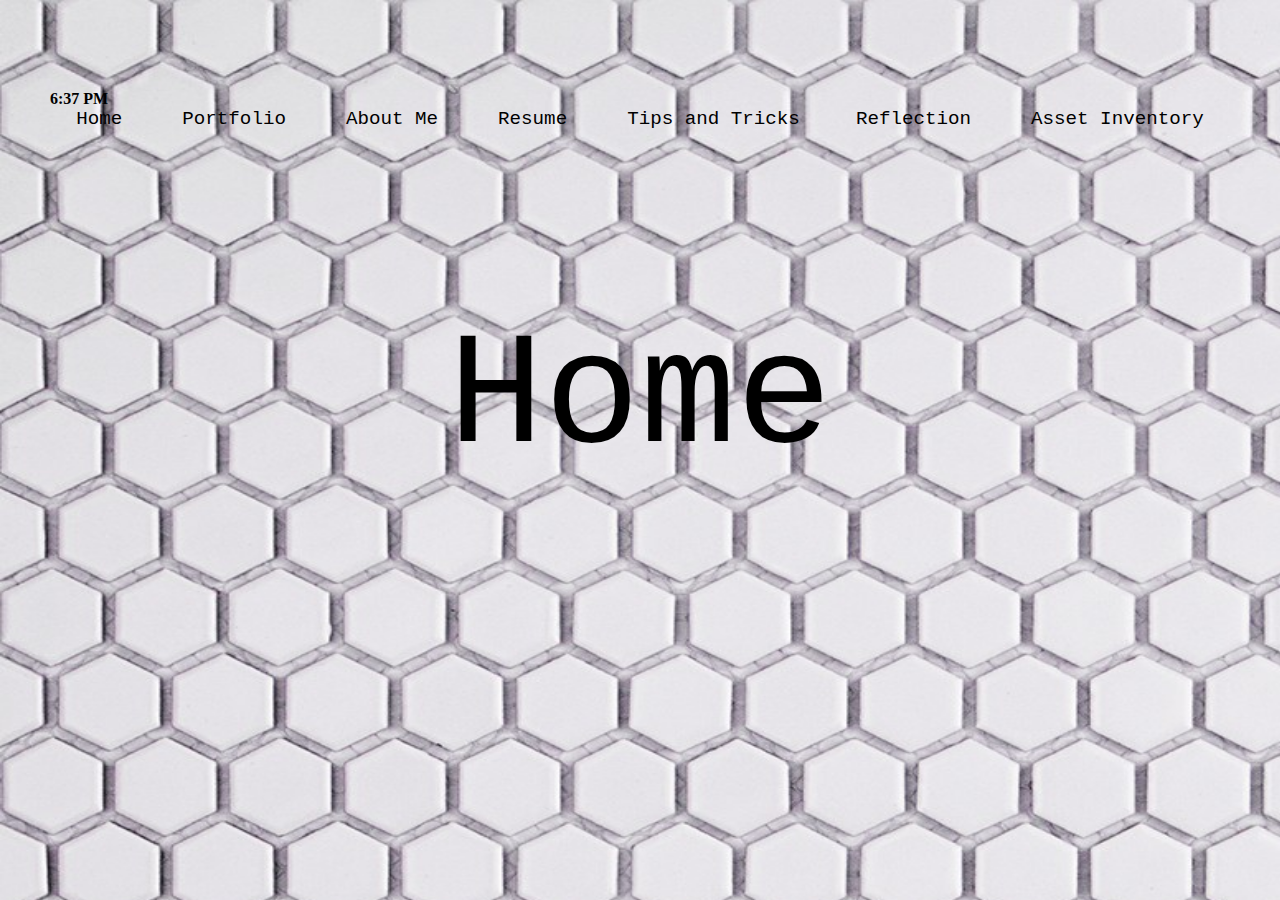
<file: my_website/index.html>
<!doctype html>
<html lang="en">
</h1>
<script type="text/javascript">
  var currentTime = new Date();
  var hours = currentTime.getHours();
  var minutes = currentTime.getMinutes();
  var suffix = "AM";  // use AM by default

  if (minutes < 10)
    minutes = "0" + minutes;

  if (hours >= 12) {
    suffix = "PM";
    hours = hours - 12;
  }
  if (hours == 0) {
    hours = 12;
  }

  document.write("<b><div id='d1'>" + hours + ":" +
   minutes + " " + suffix + "</div></b>");

</script>
  <head>
       <style>
    /* unvisited link */
a:link {
    color: black;
}

/* visited link */
a:visited {
    color: black;
}

/* mouse over link */
a:hover {
    color: black;
}

/* selected link */
a:active {
    color: black;
}
a:link {
    text-decoration: none;
}

a:visited {
    text-decoration: none;
}

a:hover {
    text-decoration: underline;
}

a:active {
    text-decoration: none;
}
</style>
<style>
body {
    margin: 50px 50px 50px 50px;
}
</style>
    <meta charset="utf-8">
    <title>Home</title>
  <center> <a href="index.html"style=font-family:courier;font-size:120%>Home</a> &nbsp;&nbsp;&nbsp;&nbsp;&nbsp;&nbsp;&nbsp;&nbsp;&nbsp;&nbsp;&nbsp;&nbsp;&nbsp;
    <a href="portfolio.html"blank" style=font-family:courier;font-size:120%>Portfolio</a> &nbsp;&nbsp;&nbsp;&nbsp;&nbsp;&nbsp;&nbsp;&nbsp;&nbsp;&nbsp;&nbsp;&nbsp;&nbsp;
    <a href="aboutme.html"style=font-family:courier;font-size:120%>About Me</a> &nbsp;&nbsp;&nbsp;&nbsp;&nbsp;&nbsp;&nbsp;&nbsp;&nbsp;&nbsp;&nbsp;&nbsp;&nbsp;
    <a href="resume.html"style=font-family:courier;font-size:120%>Resume</a> &nbsp;&nbsp;&nbsp;&nbsp;&nbsp;&nbsp;&nbsp;&nbsp;&nbsp;&nbsp;&nbsp;&nbsp;&nbsp;
    <a href="tipsandtricks.html"style=font-family:courier;font-size:120%>Tips and Tricks</a> &nbsp;&nbsp;&nbsp;&nbsp;&nbsp;&nbsp;&nbsp;&nbsp;&nbsp;&nbsp;&nbsp;&nbsp;
    <a href="reflection.html"style=font-family:courier;font-size:120%>Reflection</a> &nbsp;&nbsp;&nbsp;&nbsp;&nbsp;&nbsp;&nbsp;&nbsp;&nbsp;&nbsp;&nbsp;&nbsp;&nbsp;
    <a href="assetinventory.html"style=font-family:courier;font-size:120%>Asset Inventory</a> &nbsp;&nbsp;&nbsp;&nbsp;&nbsp;&nbsp;&nbsp;&nbsp;&nbsp;&nbsp;&nbsp;&nbsp;&nbsp;
    <br>
    </style
  </head>
  <style> 
body {
    background: url("img_flwr.gif");
    background-size: 1650px 1400px;
    background-repeat: no-repeat;
    padding-top: 40px;
}
</style>
  <body style="background-image:url(images/whitetile.jpg)">
  <style>
table,th,td {
  border : 1px solid black;
  border-collapse: collapse;
}
th,td {
  padding: 5px;
}
</style>

</body>
  <center><p style="font-family:courier;font-size:1000%">Home</p></center> 
  </body>
  </html>
</file>
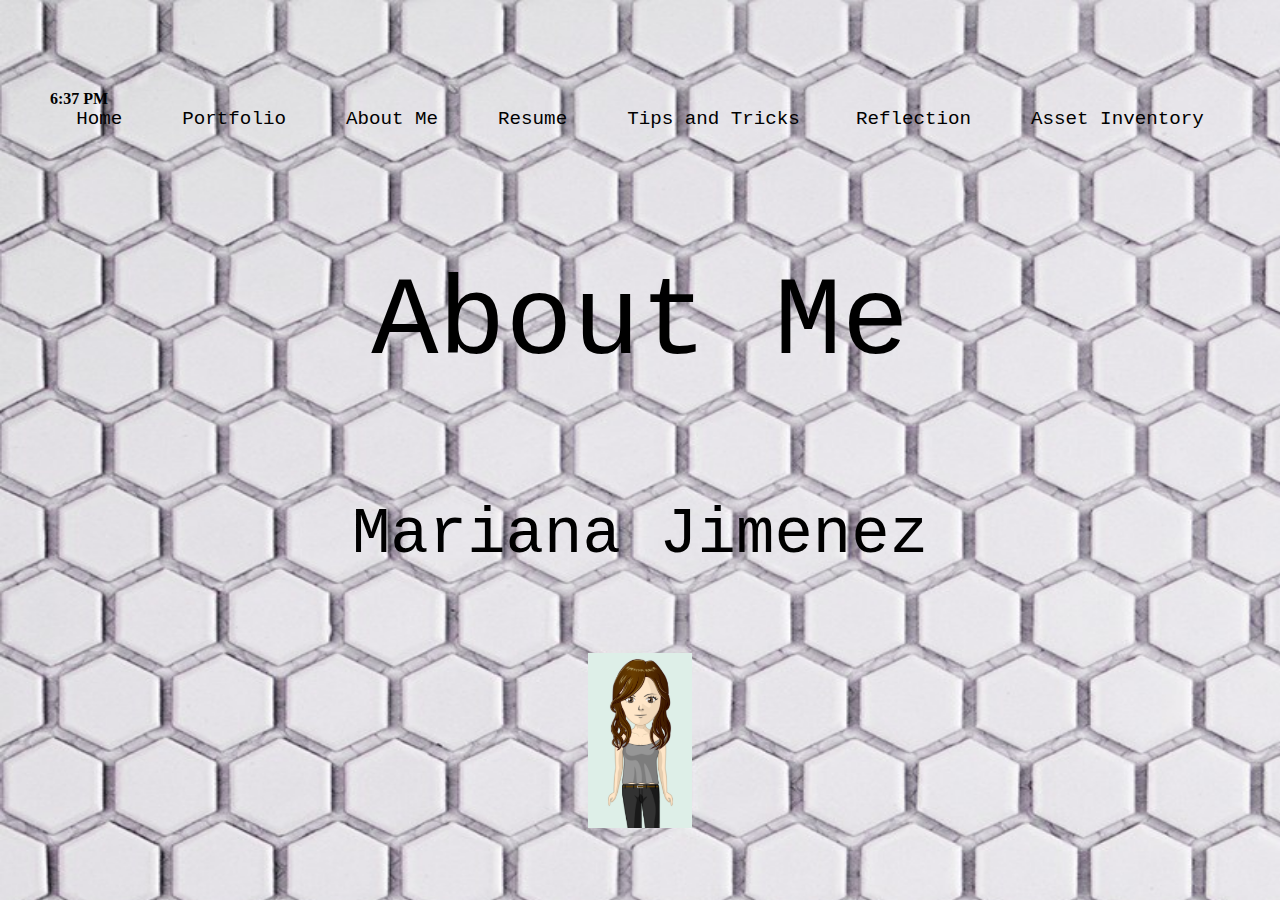
<file: my_website/aboutme.html>
<!doctype html>
<html lang="en">
</h1>
<script type="text/javascript">
  var currentTime = new Date();
  var hours = currentTime.getHours();
  var minutes = currentTime.getMinutes();
  var suffix = "AM";  // use AM by default

  if (minutes < 10)
    minutes = "0" + minutes;

  if (hours >= 12) {
    suffix = "PM";
    hours = hours - 12;
  }
  if (hours == 0) {
    hours = 12;
  }

  document.write("<b><div id='d1'>" + hours + ":" +
   minutes + " " + suffix + "</div></b>");
   
</script>
  <head>
         <style>
    /* unvisited link */
a:link {
    color: black;
}

/* visited link */
a:visited {
    color: black;
}

/* mouse over link */
a:hover {
    color: black;
}

/* selected link */
a:active {
    color: black;
}
a:link {
    text-decoration: none;
}

a:visited {
    text-decoration: none;
}

a:hover {
    text-decoration: underline;
}

a:active {
    text-decoration: none;
}
</style>
<style>
body {
    margin: 50px 50px 50px 50px;
}
</style>
    <meta charset="utf-8">
    <title>About Me</title>
     <center> <a href="index.html"style=font-family:courier;font-size:120%>Home</a> &nbsp;&nbsp;&nbsp;&nbsp;&nbsp;&nbsp;&nbsp;&nbsp;&nbsp;&nbsp;&nbsp;&nbsp;&nbsp;
    <a href="portfolio.html"blank" style=font-family:courier;font-size:120%>Portfolio</a> &nbsp;&nbsp;&nbsp;&nbsp;&nbsp;&nbsp;&nbsp;&nbsp;&nbsp;&nbsp;&nbsp;&nbsp;&nbsp;
    <a href="aboutme.html"style=font-family:courier;font-size:120%>About Me</a> &nbsp;&nbsp;&nbsp;&nbsp;&nbsp;&nbsp;&nbsp;&nbsp;&nbsp;&nbsp;&nbsp;&nbsp;&nbsp;
    <a href="resume.html"style=font-family:courier;font-size:120%>Resume</a> &nbsp;&nbsp;&nbsp;&nbsp;&nbsp;&nbsp;&nbsp;&nbsp;&nbsp;&nbsp;&nbsp;&nbsp;&nbsp;
    <a href="tipsandtricks.html"style=font-family:courier;font-size:120%>Tips and Tricks</a> &nbsp;&nbsp;&nbsp;&nbsp;&nbsp;&nbsp;&nbsp;&nbsp;&nbsp;&nbsp;&nbsp;&nbsp;
    <a href="reflection.html"style=font-family:courier;font-size:120%>Reflection</a> &nbsp;&nbsp;&nbsp;&nbsp;&nbsp;&nbsp;&nbsp;&nbsp;&nbsp;&nbsp;&nbsp;&nbsp;&nbsp;
    <a href="assetinventory.html"style=font-family:courier;font-size:120%>Asset Inventory</a> &nbsp;&nbsp;&nbsp;&nbsp;&nbsp;&nbsp;&nbsp;&nbsp;&nbsp;&nbsp;&nbsp;&nbsp;&nbsp;
  </head>
    <style> 
body {
    background: url("img_flwr.gif");
    background-size: 1650px 1400px;
    background-repeat: no-repeat;
    padding-top: 40px;
}
</style>
   <body style="background-image:url(images/whitetile.jpg)">
  <br>
  <body>
  <center><p style="font-family:courier;font-size:700%">About Me</p></center> 
  <center><p style="font-family:courier;font-size:400%">Mariana Jimenez</p></center> 
   <br>
   <center><img src="images/avatar.PNG" alt="Avatar" height="175"></center>

  </body>
</html>
</file>
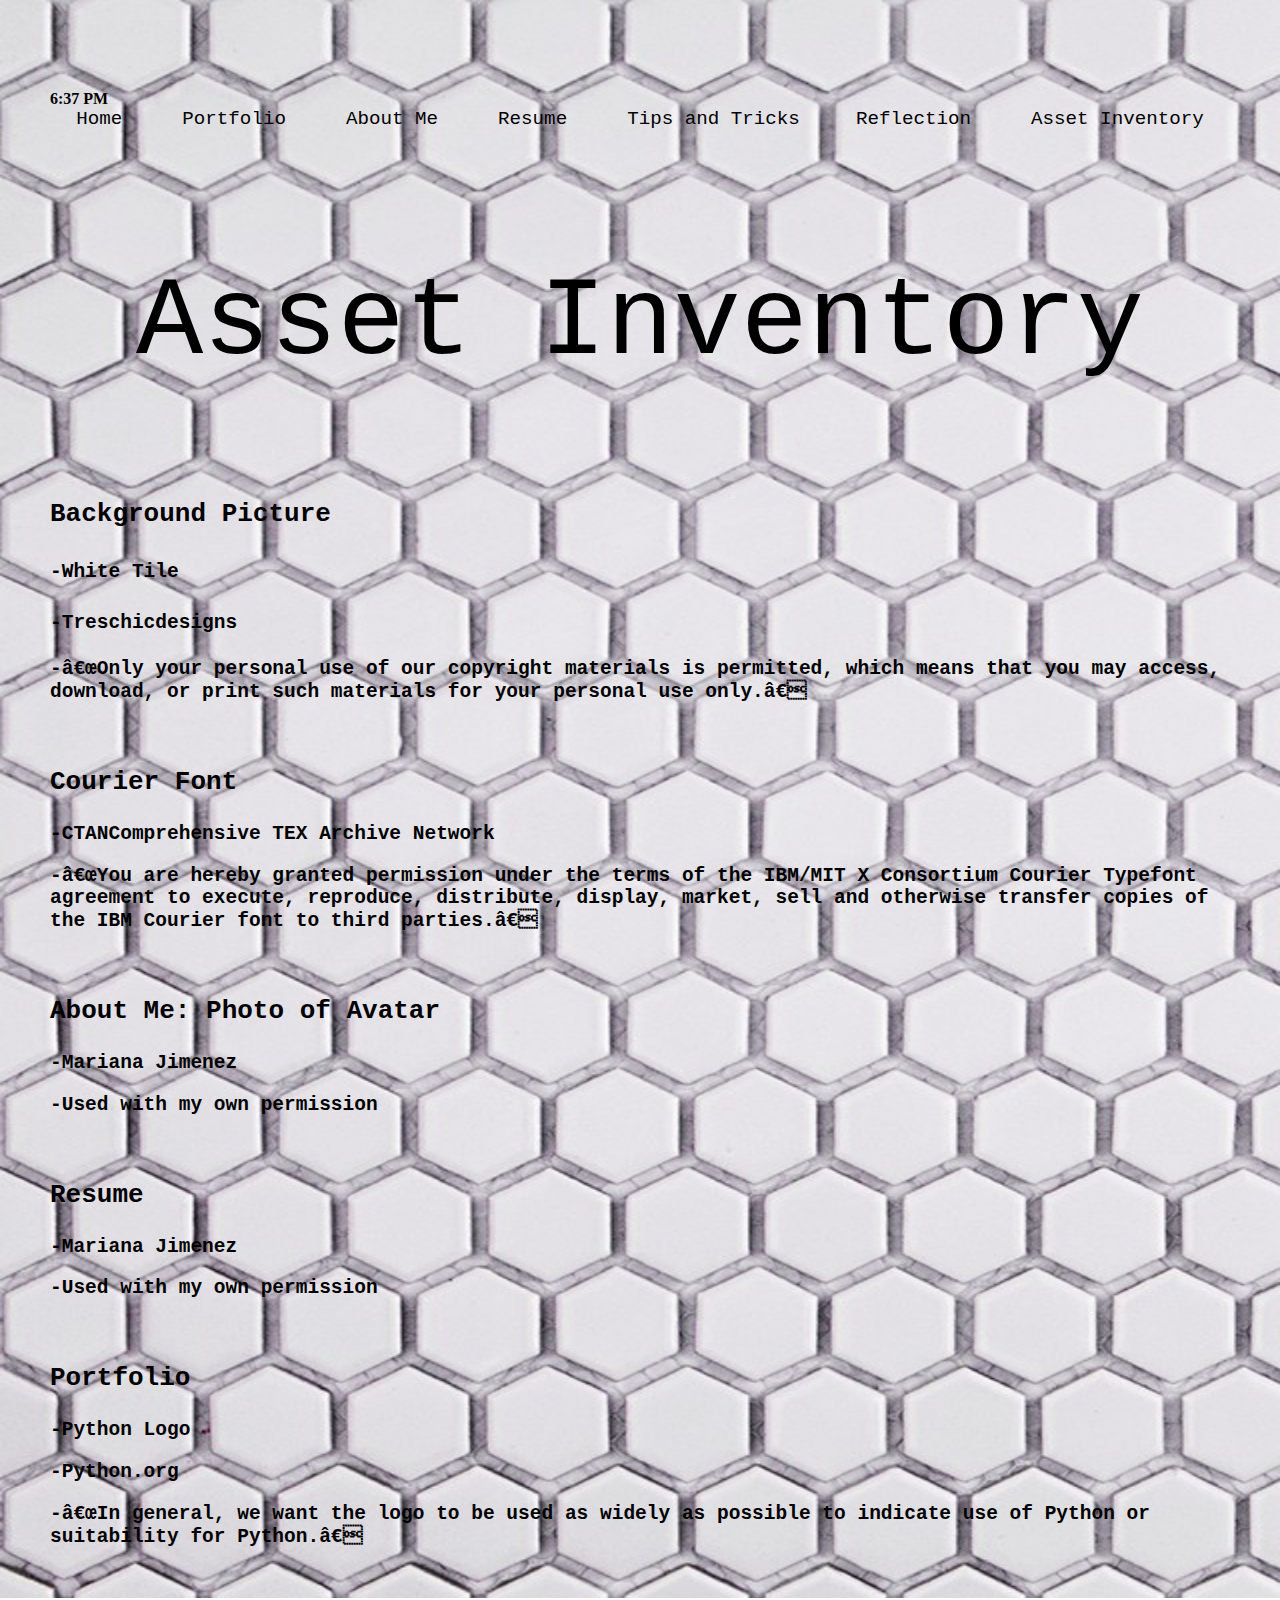
<file: my_website/assetinventory.html>
<!doctype html>
<html lang="en">
</h1>
<style>
serif {
    font-family: "Courier New", Courier, serif;
}

</style>
<script type="text/javascript">
  var currentTime = new Date();
  var hours = currentTime.getHours();
  var minutes = currentTime.getMinutes();
  var suffix = "AM";  // use AM by default

  if (minutes < 10)
    minutes = "0" + minutes;

  if (hours >= 12) {
    suffix = "PM";
    hours = hours - 12;
  }
  if (hours == 0) {
    hours = 12;
  }
  
  document.write("<b><div id='d1'>" + hours + ":" +
   minutes + " " + suffix + "</div></b>");

</script>
  <head>
       <style>
    /* unvisited link */
a:link {
    color: black;
}

/* visited link */
a:visited {
    color: black;
}

/* mouse over link */
a:hover {
    color: black;
}

/* selected link */
a:active {
    color: black;
}
a:link {
    text-decoration: none;
}

a:visited {
    text-decoration: none;
}

a:hover {
    text-decoration: underline;
}

a:active {
    text-decoration: none;
}
</style>
<style>
body {
    margin: 50px 50px 50px 50px;
}
</style>
    <meta charset="utf-8">
    <title>Home</title>
  <center> <a href="index.html"style=font-family:courier;font-size:120%>Home</a> &nbsp;&nbsp;&nbsp;&nbsp;&nbsp;&nbsp;&nbsp;&nbsp;&nbsp;&nbsp;&nbsp;&nbsp;&nbsp;
    <a href="portfolio.html"blank" style=font-family:courier;font-size:120%>Portfolio</a> &nbsp;&nbsp;&nbsp;&nbsp;&nbsp;&nbsp;&nbsp;&nbsp;&nbsp;&nbsp;&nbsp;&nbsp;&nbsp;
    <a href="aboutme.html"style=font-family:courier;font-size:120%>About Me</a> &nbsp;&nbsp;&nbsp;&nbsp;&nbsp;&nbsp;&nbsp;&nbsp;&nbsp;&nbsp;&nbsp;&nbsp;&nbsp;
    <a href="resume.html"style=font-family:courier;font-size:120%>Resume</a> &nbsp;&nbsp;&nbsp;&nbsp;&nbsp;&nbsp;&nbsp;&nbsp;&nbsp;&nbsp;&nbsp;&nbsp;&nbsp;
    <a href="tipsandtricks.html"style=font-family:courier;font-size:120%>Tips and Tricks</a> &nbsp;&nbsp;&nbsp;&nbsp;&nbsp;&nbsp;&nbsp;&nbsp;&nbsp;&nbsp;&nbsp;&nbsp;
    <a href="reflection.html"style=font-family:courier;font-size:120%>Reflection</a> &nbsp;&nbsp;&nbsp;&nbsp;&nbsp;&nbsp;&nbsp;&nbsp;&nbsp;&nbsp;&nbsp;&nbsp;&nbsp;
    <a href="assetinventory.html"style=font-family:courier;font-size:120%>Asset Inventory</a> &nbsp;&nbsp;&nbsp;&nbsp;&nbsp;&nbsp;&nbsp;&nbsp;&nbsp;&nbsp;&nbsp;&nbsp;&nbsp;
    <br>
    </style
  </head>
  <style> 
body {
    background: url("img_flwr.gif");
    background-size: 2000px 1650px;
    background-repeat: no-repeat;
    padding-top: 40px;
}
</style>
  <body style="background-image:url(images/whitetile.jpg)">
  <style>
table,th,td {
  border : 1px solid black;
  border-collapse: collapse;
}
th,td {
  padding: 5px;
}
</style>

</body>
  <center><p style="font-family:courier;font-size:700%">Asset Inventory</p></center> 
  
<h1><tt><p align="left">Background Picture<p/></tt></h1>
<h2><tt><p align="left">  -White Tile<p/></tt></h2>
<h2><tt><p align="left">  -Treschicdesigns<?p></tt></h2>
<h2><tt><p align="left">  -“Only your personal use of our copyright materials is permitted, which means that you may access, download, or print such materials for your personal use only.”</p>
</tt></h2>
<br>
<h1><tt><p align="left">Courier Font</p></tt></h1>
<h2><tt><p align="left">  -CTANComprehensive TEX Archive Network</p></tt></h2>
<h2><tt><p align="left">  -“You are hereby granted permission under the terms of the IBM/MIT X Consortium Courier Typefont agreement to execute, reproduce, distribute, display, market, sell and otherwise transfer copies of the IBM Courier font to third parties.”
</p></tt></h2>
<br>
<h1><tt><p align="left">About Me: Photo of Avatar</p></tt></h1>
<h2><tt><p align="left">  -Mariana Jimenez</p></tt></h2>
<h2><tt><p align="left">  -Used with my own permission</p></tt></h2>
<br>
<h1><tt><p align="left">Resume</p></tt></h1>
<h2><tt><p align="left">  -Mariana Jimenez</p></tt></h2>
<h2><tt><p align="left">  -Used with my own permission</p></tt></h2>
<br>
<h1><tt><p align="left">Portfolio</p></tt></h1>
<h2><tt><p align="left">  -Python Logo</p></tt></h2>
<h2><tt><p align="left">  -Python.org</p></tt></h2>
<h2><tt><p align="left">  -“In general, we want the logo to be used as widely as possible to indicate use of Python or suitability for Python.”</p></tt></h2>


  </body>
  </html>
</file>
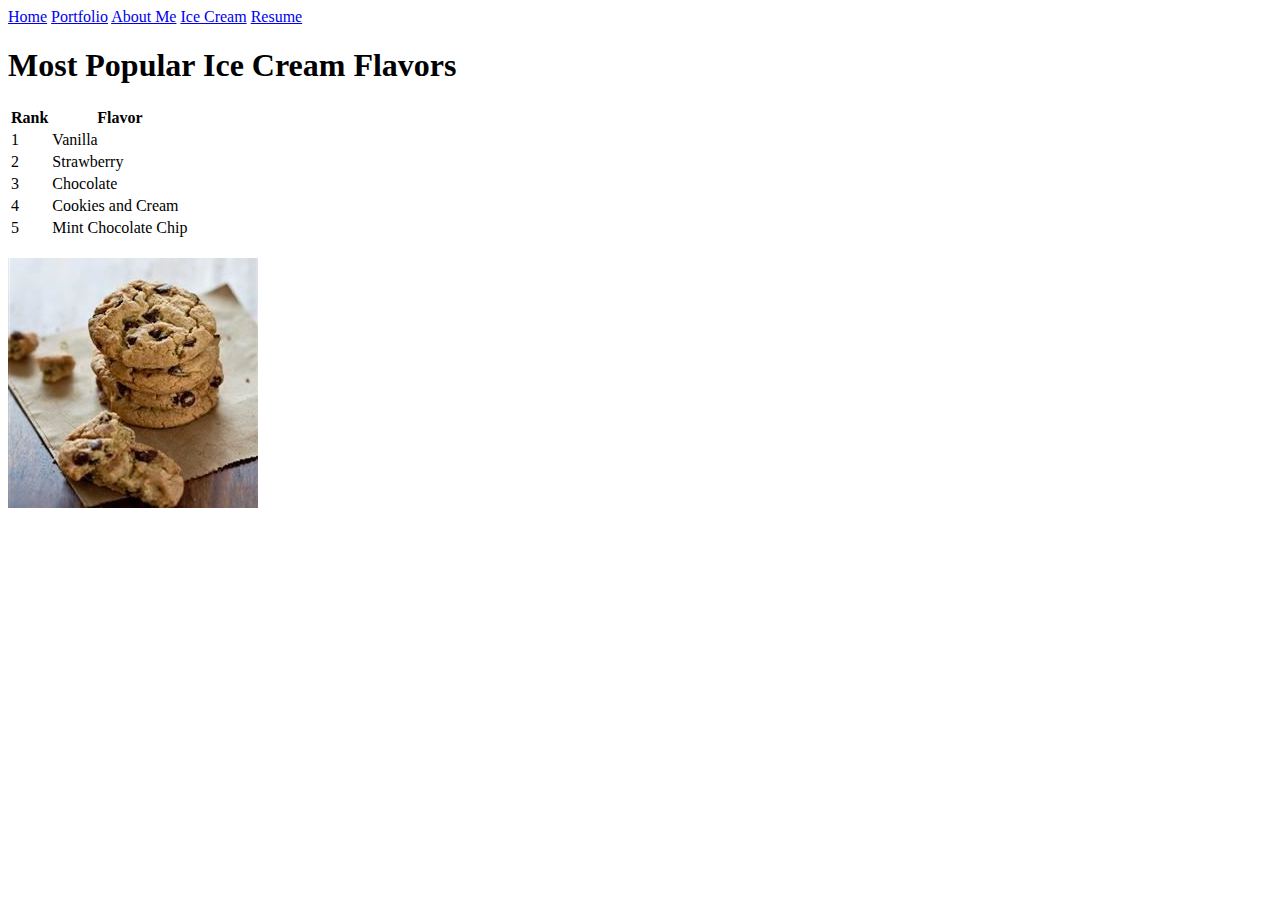
<file: my_website/ice.html>
<!DOCTYPE html>
   <html>
     <head>
        <a href="index.html">Home</a>
        <a href="portfolio.html">Portfolio</a>
        <a href="aboutme.html">About Me</a>
        <a href="ice.html">Ice Cream</a>
        <a href="resume.html">Resume</a>
       <meta charset="utf-8">
       <title>I Scream For Ice Cream!</title>
     </head>
     <body>
       <h1>Most Popular Ice Cream Flavors</h1>
       <table>
        <tr><th>Rank</th><th>Flavor</th></tr>
        <tr><td>1</td><td>Vanilla</td></tr>
        <tr><td>2</td><td>Strawberry</td></tr>
        <tr><td>3</td><td>Chocolate</td></tr>
        <tr><td>4</td><td>Cookies and Cream</td></tr>
        <tr><td>5</td><td>Mint Chocolate Chip</td></tr>
      </table><br>
     <img src="images/cookies.jpg">
    </body>
  </html>
</file>
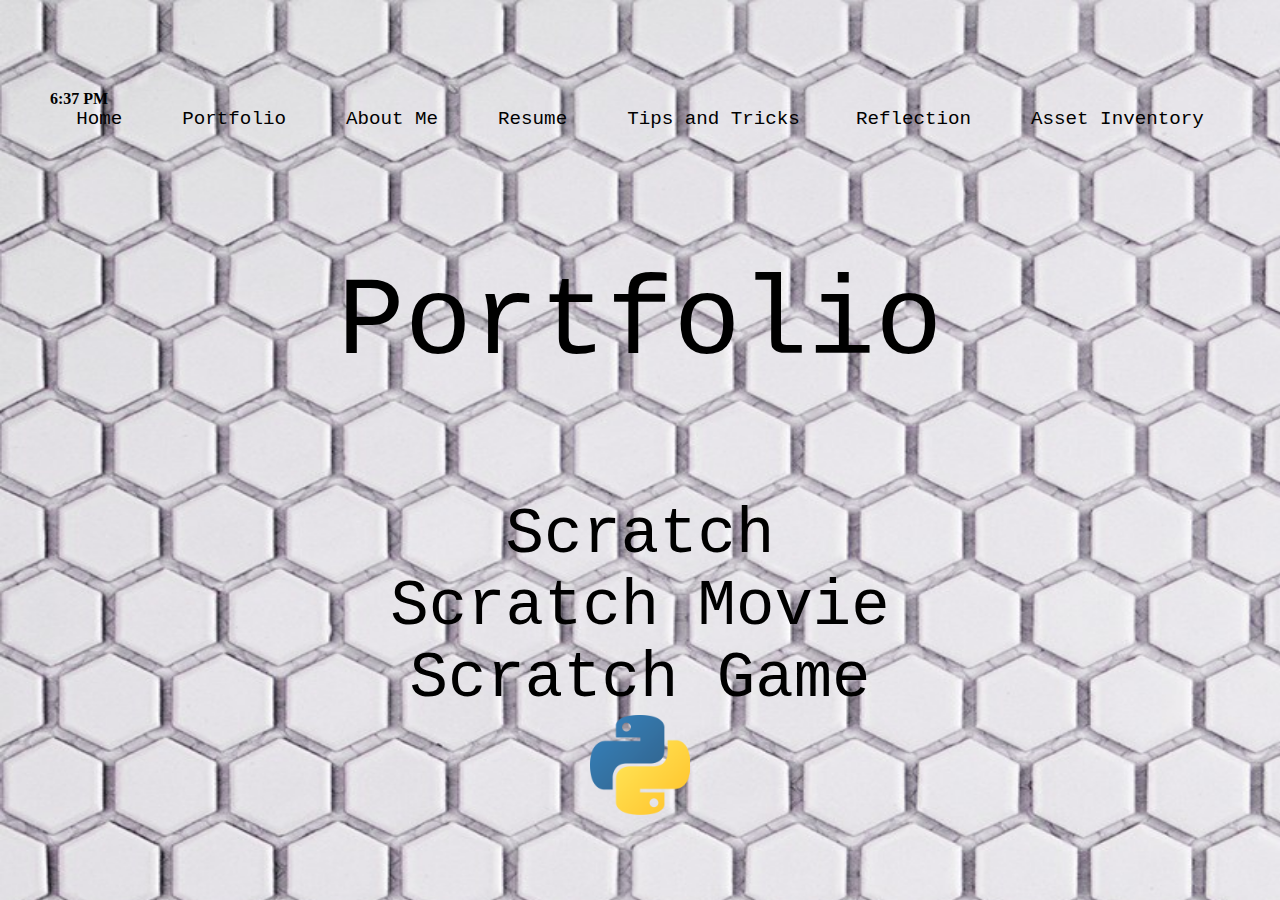
<file: my_website/portfolio.html>
<!doctype html>
</h1>
<script type="text/javascript">
  var currentTime = new Date();
  var hours = currentTime.getHours();
  var minutes = currentTime.getMinutes();
  var suffix = "AM";  // use AM by default

  if (minutes < 10)
    minutes = "0" + minutes;

  if (hours >= 12) {
    suffix = "PM";
    hours = hours - 12;
  }
  if (hours == 0) {
    hours = 12;
  }

  document.write("<b><div id='d1'>" + hours + ":" +
   minutes + " " + suffix + "</div></b>");

</script>
</body>
	<html lang="en">
	  <head>
	    <meta charset="utf-8">
	    <title>Portfolio</title>
	  </head>
	    <style> 
body {
    background: url("img_flwr.gif");
    background-size: 1650px 1400px;
    background-repeat: no-repeat;
    padding-top: 40px;
}
</style>
	
	  <body style="background-image:url(images/whitetile.jpg)">
	  <body>
	  <style>
body {
    margin: 50px 50px 50px 50px;
}
</style>
    <center> <a href="index.html"style=font-family:courier;font-size:120%>Home</a> &nbsp;&nbsp;&nbsp;&nbsp;&nbsp;&nbsp;&nbsp;&nbsp;&nbsp;&nbsp;&nbsp;&nbsp;&nbsp;
    <a href="portfolio.html"blank" style=font-family:courier;font-size:120%>Portfolio</a> &nbsp;&nbsp;&nbsp;&nbsp;&nbsp;&nbsp;&nbsp;&nbsp;&nbsp;&nbsp;&nbsp;&nbsp;&nbsp;
    <a href="aboutme.html"style=font-family:courier;font-size:120%>About Me</a> &nbsp;&nbsp;&nbsp;&nbsp;&nbsp;&nbsp;&nbsp;&nbsp;&nbsp;&nbsp;&nbsp;&nbsp;&nbsp;
    <a href="resume.html"style=font-family:courier;font-size:120%>Resume</a> &nbsp;&nbsp;&nbsp;&nbsp;&nbsp;&nbsp;&nbsp;&nbsp;&nbsp;&nbsp;&nbsp;&nbsp;&nbsp;
    <a href="tipsandtricks.html"style=font-family:courier;font-size:120%>Tips and Tricks</a> &nbsp;&nbsp;&nbsp;&nbsp;&nbsp;&nbsp;&nbsp;&nbsp;&nbsp;&nbsp;&nbsp;&nbsp;
    <a href="reflection.html"style=font-family:courier;font-size:120%>Reflection</a> &nbsp;&nbsp;&nbsp;&nbsp;&nbsp;&nbsp;&nbsp;&nbsp;&nbsp;&nbsp;&nbsp;&nbsp;&nbsp;
     <a href="assetinventory.html"style=font-family:courier;font-size:120%>Asset Inventory</a> &nbsp;&nbsp;&nbsp;&nbsp;&nbsp;&nbsp;&nbsp;&nbsp;&nbsp;&nbsp;&nbsp;&nbsp;&nbsp;
    <br>
    <center><p style="font-family:courier;font-size:700%">Portfolio</p></center> 
    </a>
    <style>
    /* unvisited link */
a:link {
    color: black;
}

/* visited link */
a:visited {
    color: black;
}

/* mouse over link */
a:hover {
    color: black;
}

/* selected link */
a:active {
    color: black;
}
a:link {
    text-decoration: none;
}

a:visited {
    text-decoration: none;
}

a:hover {
    text-decoration: underline;
}

a:active {
    text-decoration: none;
}
</style>
   <center><a href="https://scratch.mit.edu/"target="_blank";<p style="font-family:courier;font-size:400%;color:black">Scratch</a></center> 
   <center><a href="https://scratch.mit.edu/projects/174430163/"target="_blank";<p style="font-family:courier;font-size:400%;color:black">Scratch Movie</a></center>
   <center><a href="https://scratch.mit.edu/projects/176387954/"target="_blank";<p style="font-family:courier;font-size:400%;color:black">Scratch Game</a></center>
   <a href="https://repl.it/@marianajimenez/interactive-fiction"target="_blank">
  <img src="images/python logo.png" alt="interactive fiction" style="width:100px;height:100px;border:0;">
  </a>
  
</body>
</html>
</file>
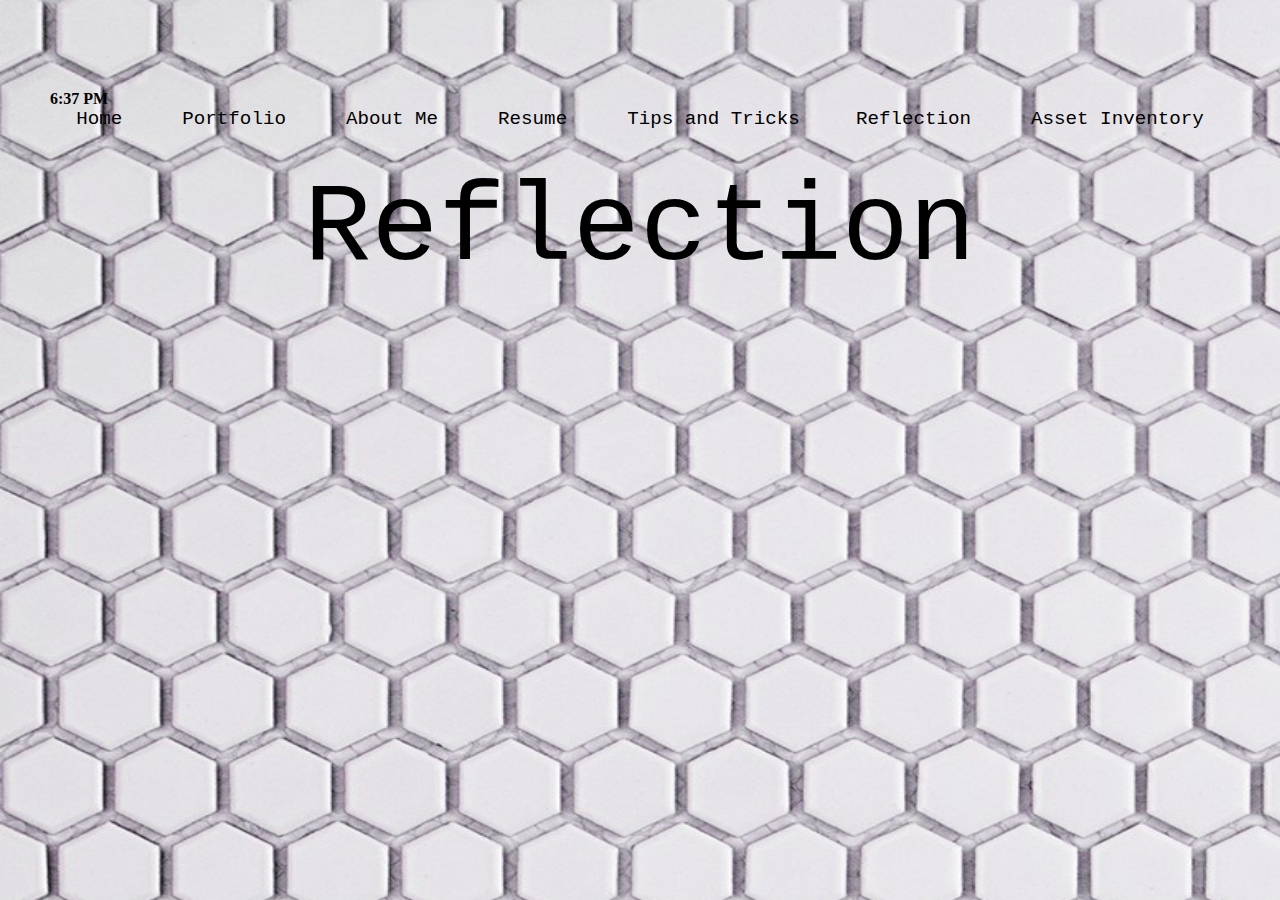
<file: my_website/reflection.html>
<!doctype html>
<html lang="en">
</h1>
<script type="text/javascript">
  var currentTime = new Date();
  var hours = currentTime.getHours();
  var minutes = currentTime.getMinutes();
  var suffix = "AM";  // use AM by default

  if (minutes < 10)
    minutes = "0" + minutes;

  if (hours >= 12) {
    suffix = "PM";
    hours = hours - 12;
  }
  if (hours == 0) {
    hours = 12;
  }

  document.write("<b><div id='d1'>" + hours + ":" +
   minutes + " " + suffix + "</div></b>");

</script>
  <head>
         <style>
    /* unvisited link */
a:link {
    color: black;
}

/* visited link */
a:visited {
    color: black;
}

/* mouse over link */
a:hover {
    color: black;
}

/* selected link */
a:active {
    color: black;
}
a:link {
    text-decoration: none;
}

a:visited {
    text-decoration: none;
}

a:hover {
    text-decoration: underline;
}

a:active {
    text-decoration: none;
}
</style>
 <style> 
body {
    background: url("img_flwr.gif");
    background-size: 1650px 1400px;
    background-repeat: no-repeat;
    padding-top: 40px;
}
</style>
 <body style="background-image:url(images/whitetile.jpg)">
     
<style>
body {
    margin: 50px 50px 50px 50px;
}
</style>

    <meta charset="utf-8">
    <title>Reflection</title>
  <center> <a href="index.html"style=font-family:courier;font-size:120%>Home</a> &nbsp;&nbsp;&nbsp;&nbsp;&nbsp;&nbsp;&nbsp;&nbsp;&nbsp;&nbsp;&nbsp;&nbsp;&nbsp;
    <a href="portfolio.html"blank" style=font-family:courier;font-size:120%>Portfolio</a> &nbsp;&nbsp;&nbsp;&nbsp;&nbsp;&nbsp;&nbsp;&nbsp;&nbsp;&nbsp;&nbsp;&nbsp;&nbsp;
    <a href="aboutme.html"style=font-family:courier;font-size:120%>About Me</a> &nbsp;&nbsp;&nbsp;&nbsp;&nbsp;&nbsp;&nbsp;&nbsp;&nbsp;&nbsp;&nbsp;&nbsp;&nbsp;
    <a href="resume.html"style=font-family:courier;font-size:120%>Resume</a> &nbsp;&nbsp;&nbsp;&nbsp;&nbsp;&nbsp;&nbsp;&nbsp;&nbsp;&nbsp;&nbsp;&nbsp;&nbsp;
    <a href="tipsandtricks.html"style=font-family:courier;font-size:120%>Tips and Tricks</a> &nbsp;&nbsp;&nbsp;&nbsp;&nbsp;&nbsp;&nbsp;&nbsp;&nbsp;&nbsp;&nbsp;&nbsp;
    <a href="reflection.html"style=font-family:courier;font-size:120%>Reflection</a> &nbsp;&nbsp;&nbsp;&nbsp;&nbsp;&nbsp;&nbsp;&nbsp;&nbsp;&nbsp;&nbsp;&nbsp;&nbsp;
    <a href="assetinventory.html"style=font-family:courier;font-size:120%>Asset Inventory</a> &nbsp;&nbsp;&nbsp;&nbsp;&nbsp;&nbsp;&nbsp;&nbsp;&nbsp;&nbsp;&nbsp;&nbsp;&nbsp;
    <br>
    <br>
  </head>
  <body>
    <center><a
    href="https://docs.google.com/document/d/1zObwZG4zTMe5UrNe-r9p_qvt2YCc-SPlUNGO-PAfKRg/edit"target="_blank";<p style="font-family:courier;font-size:700%">Reflection</p></center> 
  </body>
</file>
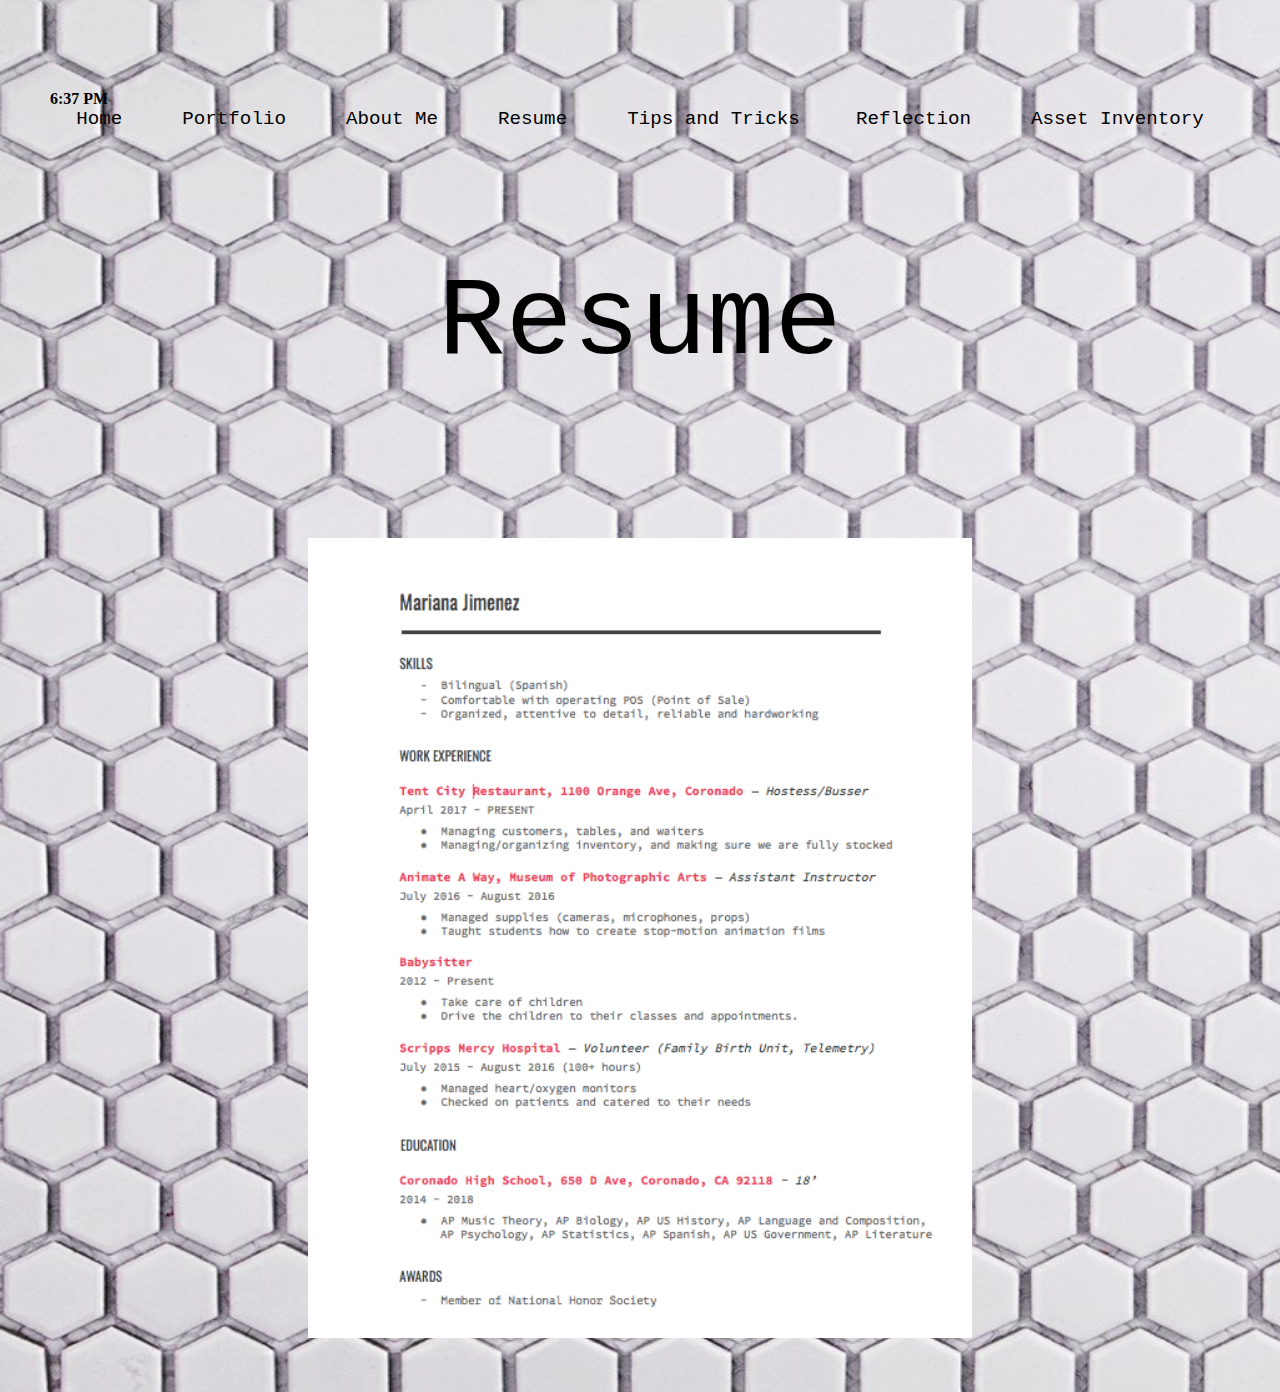
<file: my_website/resume.html>
<!doctype html>
	<html lang="en">
</h1>
<script type="text/javascript">
  var currentTime = new Date();
  var hours = currentTime.getHours();
  var minutes = currentTime.getMinutes();
  var suffix = "AM";  // use AM by default

  if (minutes < 10)
    minutes = "0" + minutes;

  if (hours >= 12) {
    suffix = "PM";
    hours = hours - 12;
  }
  if (hours == 0) {
    hours = 12;
  }

  document.write("<b><div id='d1'>" + hours + ":" +
   minutes + " " + suffix + "</div></b>");

</script>
	  <head>
	         <style>
    /* unvisited link */
a:link {
    color: black;
}

/* visited link */
a:visited {
    color: black;
}

/* mouse over link */
a:hover {
    color: black;
}

/* selected link */
a:active {
    color: black;
}
a:link {
    text-decoration: none;
}

a:visited {
    text-decoration: none;
}

a:hover {
    text-decoration: underline;
}

a:active {
    text-decoration: none;
}
</style>
	    <meta charset="utf-8">
	    <title>My Resume</title>
	  </head>
	    <style> 
body {
    background: url("img_flwr.gif");
    background-size: 1650px 1400px;
    background-repeat: no-repeat;
    padding-top: 40px;
}
</style>
	  <body style="background-image:url(images/whitetile.jpg)">
	      
<style>
body {
    margin: 50px 50px 50px 50px;
}
</style>
    </a>
  <center> <a href="index.html"style=font-family:courier;font-size:120%>Home</a> &nbsp;&nbsp;&nbsp;&nbsp;&nbsp;&nbsp;&nbsp;&nbsp;&nbsp;&nbsp;&nbsp;&nbsp;&nbsp;
    <a href="portfolio.html"blank" style=font-family:courier;font-size:120%>Portfolio</a> &nbsp;&nbsp;&nbsp;&nbsp;&nbsp;&nbsp;&nbsp;&nbsp;&nbsp;&nbsp;&nbsp;&nbsp;&nbsp;
    <a href="aboutme.html"style=font-family:courier;font-size:120%>About Me</a> &nbsp;&nbsp;&nbsp;&nbsp;&nbsp;&nbsp;&nbsp;&nbsp;&nbsp;&nbsp;&nbsp;&nbsp;&nbsp;
    <a href="resume.html"style=font-family:courier;font-size:120%>Resume</a> &nbsp;&nbsp;&nbsp;&nbsp;&nbsp;&nbsp;&nbsp;&nbsp;&nbsp;&nbsp;&nbsp;&nbsp;&nbsp;
    <a href="tipsandtricks.html"style=font-family:courier;font-size:120%>Tips and Tricks</a> &nbsp;&nbsp;&nbsp;&nbsp;&nbsp;&nbsp;&nbsp;&nbsp;&nbsp;&nbsp;&nbsp;&nbsp;
    <a href="reflection.html"style=font-family:courier;font-size:120%>Reflection</a> &nbsp;&nbsp;&nbsp;&nbsp;&nbsp;&nbsp;&nbsp;&nbsp;&nbsp;&nbsp;&nbsp;&nbsp;&nbsp;
     <a href="assetinventory.html"style=font-family:courier;font-size:120%>Asset Inventory</a> &nbsp;&nbsp;&nbsp;&nbsp;&nbsp;&nbsp;&nbsp;&nbsp;&nbsp;&nbsp;&nbsp;&nbsp;&nbsp;
    <br>
<center><p style="font-family:courier;font-size:700%">Resume</p></center> 
    <br>
    <center><h1><tt>    </tt></h1></center>
 <center><img src="images/ResumeC9.png"alt="Resume" height="800"></center>
	  </body>
</file>
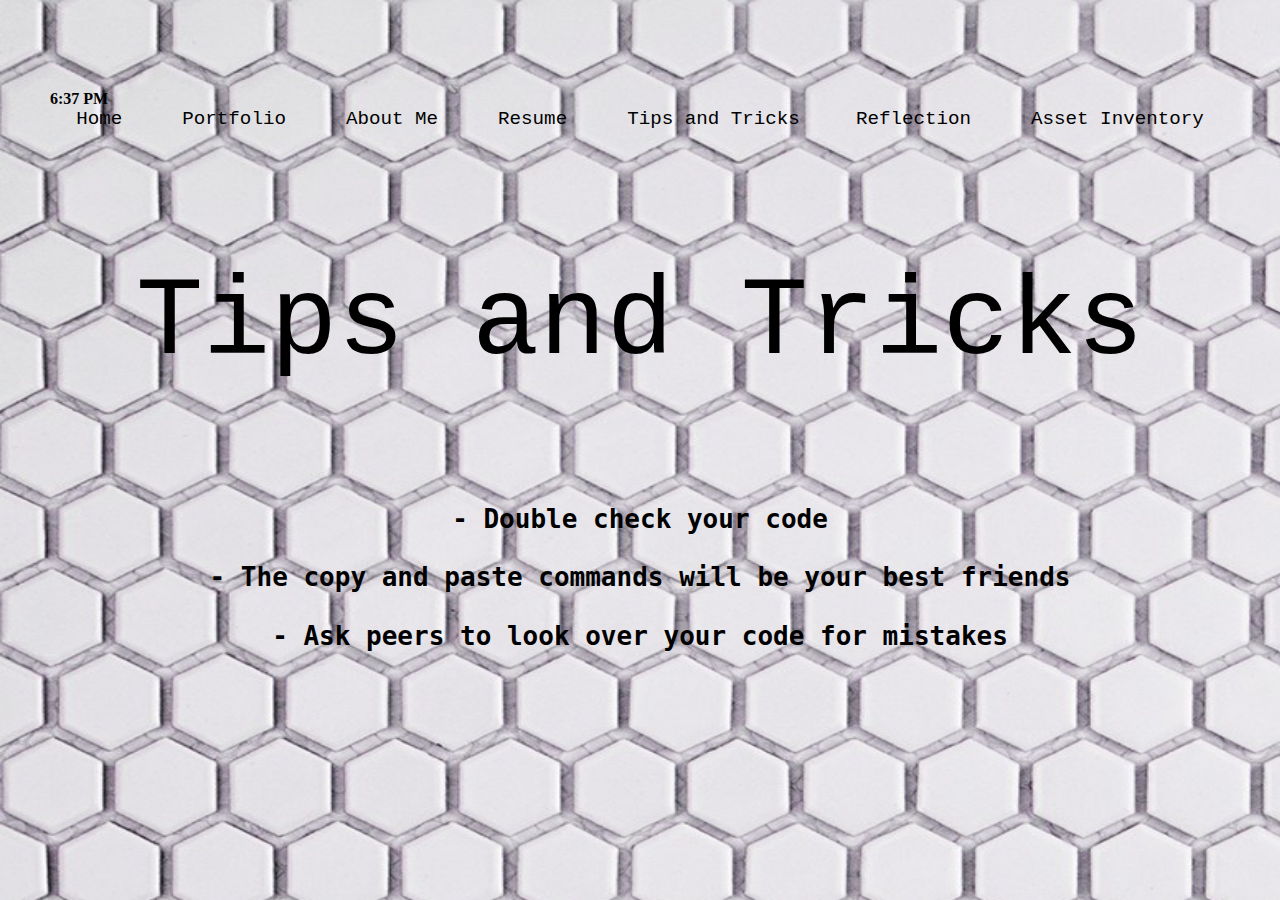
<file: my_website/tipsandtricks.html>
<!doctype html>
<html lang="en">
</h1>
<script type="text/javascript">
  var currentTime = new Date();
  var hours = currentTime.getHours();
  var minutes = currentTime.getMinutes();
  var suffix = "AM";  // use AM by default

  if (minutes < 10)
    minutes = "0" + minutes;

  if (hours >= 12) {
    suffix = "PM";
    hours = hours - 12;
  }
  if (hours == 0) {
    hours = 12;
  }

  document.write("<b><div id='d1'>" + hours + ":" +
   minutes + " " + suffix + "</div></b>");

</script>
  <head>
      <style>
    /* unvisited link */
a:link {
    color: black;
}

/* visited link */
a:visited {
    color: black;
}

/* mouse over link */
a:hover {
    color: black;
}

/* selected link */
a:active {
    color: black;
}
a:link {
    text-decoration: none;
}

a:visited {
    text-decoration: none;
}

a:hover {
    text-decoration: underline;
}

a:active {
    text-decoration: none;
}
</style>

   <body style="background-image:url(images/whitetile.jpg)">
<style>
       body {
    background: url("img_flwr.gif");
    background-size: 1650px 1400px;
    background-repeat: no-repeat;
    padding-top: 40px;
}
</style>
<style>
      body {
    margin: 50px 50px 50px 50px;
}
</style>
    <meta charset="utf-8">
    <title>About Me</title>
  <center> <a href="index.html"style=font-family:courier;font-size:120%>Home</a> &nbsp;&nbsp;&nbsp;&nbsp;&nbsp;&nbsp;&nbsp;&nbsp;&nbsp;&nbsp;&nbsp;&nbsp;&nbsp;
    <a href="portfolio.html"blank" style=font-family:courier;font-size:120%>Portfolio</a> &nbsp;&nbsp;&nbsp;&nbsp;&nbsp;&nbsp;&nbsp;&nbsp;&nbsp;&nbsp;&nbsp;&nbsp;&nbsp;
    <a href="aboutme.html"style=font-family:courier;font-size:120%>About Me</a> &nbsp;&nbsp;&nbsp;&nbsp;&nbsp;&nbsp;&nbsp;&nbsp;&nbsp;&nbsp;&nbsp;&nbsp;&nbsp;
    <a href="resume.html"style=font-family:courier;font-size:120%>Resume</a> &nbsp;&nbsp;&nbsp;&nbsp;&nbsp;&nbsp;&nbsp;&nbsp;&nbsp;&nbsp;&nbsp;&nbsp;&nbsp;
    <a href="tipsandtricks.html"style=font-family:courier;font-size:120%>Tips and Tricks</a> &nbsp;&nbsp;&nbsp;&nbsp;&nbsp;&nbsp;&nbsp;&nbsp;&nbsp;&nbsp;&nbsp;&nbsp;
    <a href="reflection.html"style=font-family:courier;font-size:120%>Reflection</a> &nbsp;&nbsp;&nbsp;&nbsp;&nbsp;&nbsp;&nbsp;&nbsp;&nbsp;&nbsp;&nbsp;&nbsp;&nbsp;
    <a href="assetinventory.html"style=font-family:courier;font-size:120%>Asset Inventory</a> &nbsp;&nbsp;&nbsp;&nbsp;&nbsp;&nbsp;&nbsp;&nbsp;&nbsp;&nbsp;&nbsp;&nbsp;&nbsp;
    <br>

  <body>
   <center><p style="font-family:courier;font-size:700%">Tips and Tricks</p></center>
<center><h1><tt>- Double check your code</tt></h1></center>
<center><h1><tt>- The copy and paste commands will be your best friends</tt></h1></center>
<center><h1><tt>- Ask peers to look over your code for mistakes</tt></h1></center>
</file>
